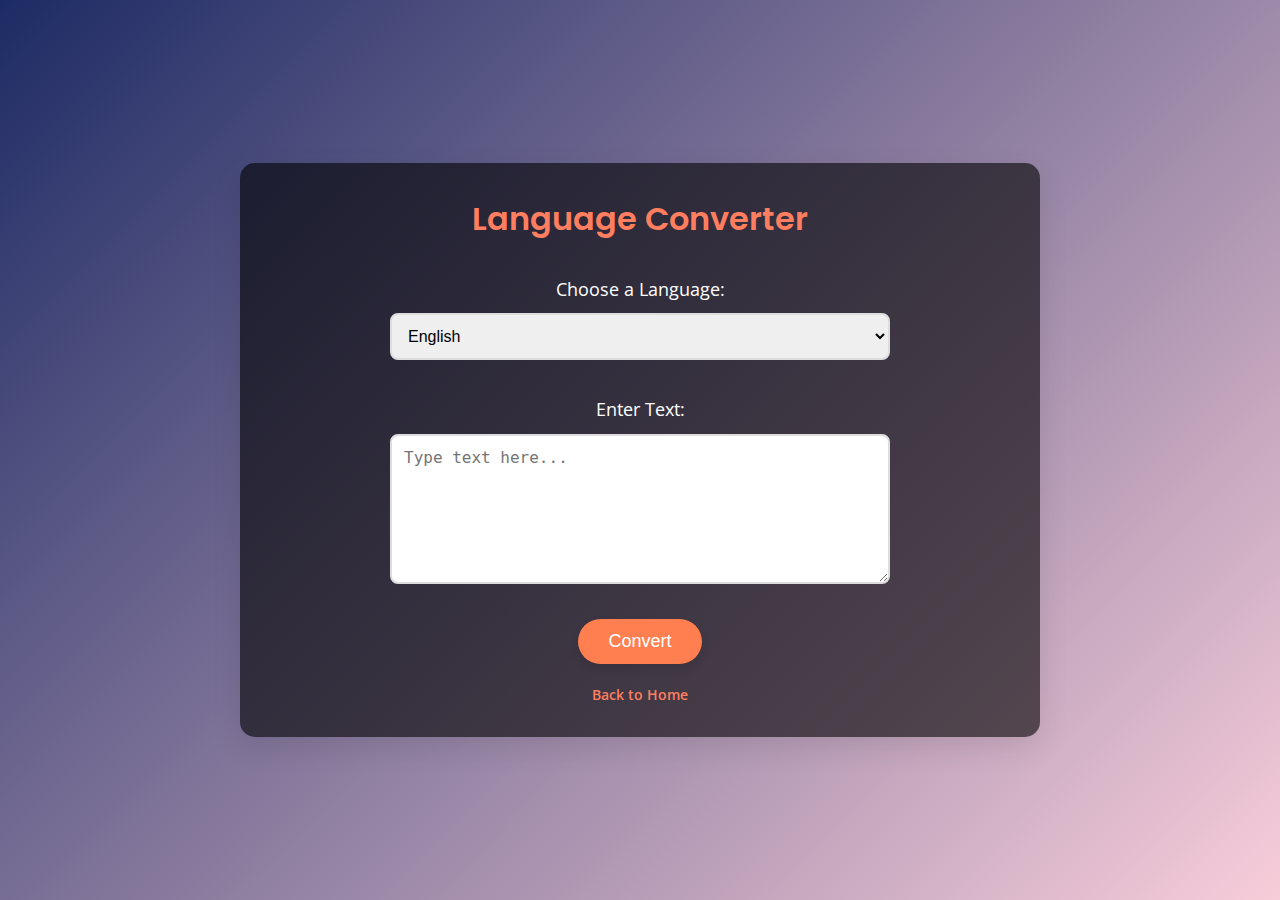
<file: converter.html>
<!DOCTYPE html>
<html lang="en">
<head>
    <meta charset="UTF-8">
    <meta name="viewport" content="width=device-width, initial-scale=1.0">
    <title>Language Converter - Home</title>
    <link href="https://fonts.googleapis.com/css2?family=Open+Sans:wght@400;600&family=Poppins:wght@500&display=swap" rel="stylesheet">
    <style>
        * {
            margin: 0;
            padding: 0;
            box-sizing: border-box;
        }

        body {
            font-family: 'Open Sans', sans-serif;
            background: linear-gradient(135deg, #1d2b64, #f8cdda); /* Gradient background */
            color: #fff; /* White text */
            line-height: 1.6;
            height: 100vh;
            display: flex;
            justify-content: center;
            align-items: center;
            flex-direction: column;
        }

        .container {
            width: 90%;
            max-width: 800px;
            padding: 30px;
            background-color: rgba(0, 0, 0, 0.6); /* Slight transparent background */
            border-radius: 15px;
            box-shadow: 0 10px 30px rgba(0, 0, 0, 0.1);
            text-align: center;
            transition: transform 0.3s ease;
        }
        
  .container a {
    text-decoration: none;
    color: #FF7E5F;
    font-weight: 600;
    font-size: 14px;
    margin-top: 20px;
    display: block;
  }
  .container a:hover {
    color: #FEB47B;
  }
        h2 {
            font-family: 'Poppins', sans-serif;
            font-size: 2rem;
            font-weight: 600;
            margin-bottom: 30px;
            color: #FF7E5F;
        }

        .input-group {
            margin-bottom: 20px;
            display: flex;
            flex-direction: column;
            align-items: center;
        }

        label {
            font-size: 18px;
            margin-bottom: 10px;
        }

        select, textarea {
            padding: 12px;
            font-size: 16px;
            border: 2px solid #ddd;
            border-radius: 8px;
            width: 100%;
            max-width: 500px;
            outline: none;
            margin-bottom: 15px;
            transition: border-color 0.3s ease;
        }

        select:focus, textarea:focus {
            border-color: #FF7F50; /* Coral color on focus */
        }

        textarea {
            resize: vertical;
            height: 150px;
        }

        .btn-container {
            margin-top: 20px;
        }

        button {
            padding: 12px 30px;
            font-size: 18px;
            background-color: #FF7F50; /* Coral background */
            color: white;
            border: none;
            border-radius: 25px;
            cursor: pointer;
            transition: background-color 0.3s ease, transform 0.2s ease;
            box-shadow: 0 4px 8px rgba(0, 0, 0, 0.1);
        }

        button:hover {
            background-color: #FF6347; /* Lighter Coral */
            transform: scale(1.05);
        }

        .result-container {
            margin-top: 30px;
            display: none;
            background-color: #34495e;
            padding: 20px;
            border-radius: 8px;
        }

        .result-container h3 {
            font-size: 24px;
            margin-bottom: 10px;
        }

        .result-container p {
            font-size: 18px;
            color: #FFF;
        }
        /* Responsive */
        @media (max-width: 600px) {
            .container {
                width: 100%;
                padding: 15px;
            }

            select, textarea {
                max-width: 100%;
            }
        }

    </style>
</head>
<body>

<div class="container">
    <h2>Language Converter</h2>

    <div class="input-group">
        <label for="language">Choose a Language:</label>
        <select id="language">
            <option value="en">English</option>
            <option value="es">Spanish</option>
            <option value="fr">French</option>
            <option value="de">German</option>
            <option value="it">Italian</option>
            <option value="hi">Hindi</option>
            <option value="ja">Japanese</option>
        </select>
    </div>

    <div class="input-group">
        <label for="textInput">Enter Text:</label>
        <textarea id="textInput" placeholder="Type text here..."></textarea>
    </div>

    <div class="btn-container">
        <button onclick="convertText()">Convert</button>

    </div>

    <div class="result-container" id="resultContainer">
        <h3>Converted Text:</h3>
        <p id="convertedText"></p>
        
    </div>
    <a href="index.html" class="back-link">Back to Home</a>
</div>

<script>
    function convertText() {
        var language = document.getElementById('language').value;
        var text = document.getElementById('textInput').value;

        if (text.trim() === "") {
            alert("Please enter some text to convert.");
            return;
        }

        var translatedText = "";

        switch (language) {
            case 'en':
                translatedText = text;
                break;
            case 'es':
                translatedText = "Traducido: " + text;  
                break;
            case 'fr':
                translatedText = "Traduit: " + text;  
                break;
            case 'de':
                translatedText = "Übersetzt: " + text; 
                break;
            case 'it':
                translatedText = "Tradotto: " + text; 
                break;
            case 'hi':
                translatedText = "अनुवादित: " + text;  
                break;
            case 'ja':
                translatedText = "翻訳された: " + text;  
                break;
            default:
                translatedText = text;
        }

        document.getElementById('convertedText').innerText = translatedText;
        document.getElementById('resultContainer').style.display = 'block';
    }
</script>

</body>
</html>
</file>
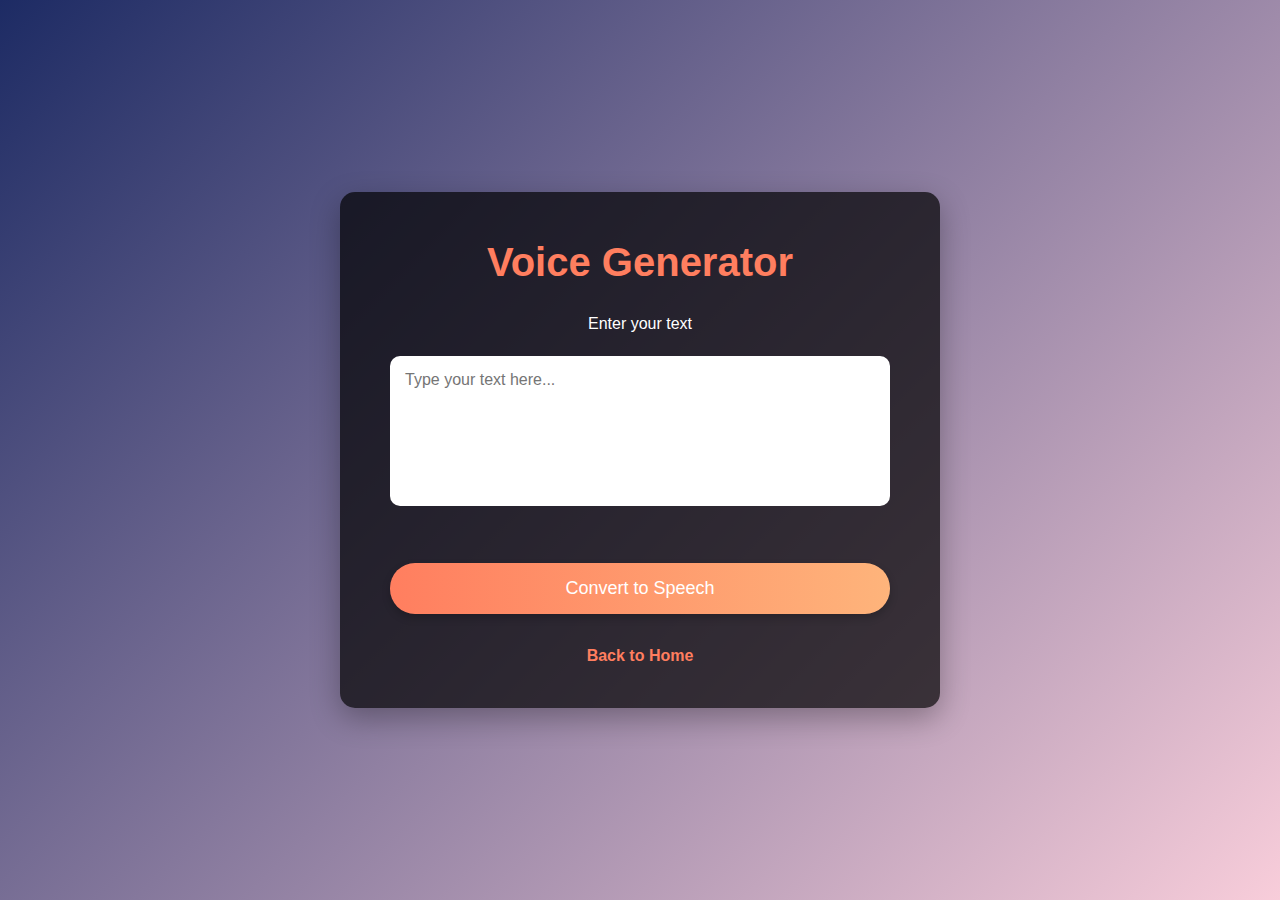
<file: new_index1.html>
<!DOCTYPE html>
<html lang="en">
<head>
    <meta charset="UTF-8">
    <meta name="viewport" content="width=device-width, initial-scale=1.0">
    <title>Text-to-Speech Converter</title>
    <link rel="stylesheet" href="new_style1.css">
</head>
<body>

    <div class="container">
        <h1>Voice Generator</h1>
        <p>Enter your text</p>

        <textarea id="text-input" placeholder="Type your text here..."></textarea>
        
        <button onclick="generateSpeech()">Convert to Speech</button>
        
        <div id="audio-controls" style="display: none;">
            <audio id="audio-player" controls></audio>
            <button id="download-btn">Download</button>
        </div>
        
        <a href="index.html" class="back-link">Back to Home</a>
    </div>

    <script>
        async function generateSpeech() {
            const text = document.getElementById("text-input").value;

            if (text === "") {
                alert("Please enter some text to convert to speech.");
                return;
            }

            try {
                // First, speak the text using SpeechSynthesis API
                const speech = new SpeechSynthesisUtterance(text);
                speech.lang = "en-US"; // Set language
                speech.pitch = 1; // Set pitch
                speech.rate = 1; // Set speed of speech
                speech.volume = 1; // Set volume (0 to 1)

                // Speak the text aloud
                window.speechSynthesis.speak(speech);

                // After speech, generate the audio file using VoiceRSS API
                const response = await fetch('https://api.voicerss.org/', {
                    method: 'POST',
                    headers: { 'Content-Type': 'application/x-www-form-urlencoded' },
                    body: new URLSearchParams({
                        key: 'c22920a7fd514db2bb4c28bc43085d93', // Replace with your VoiceRSS API key
                        src: text,
                        hl: 'en-us',
                        r: '0',
                        c: 'mp3',
                        f: '44khz_16bit_stereo',
                    }),
                });

                if (!response.ok) {
                    throw new Error("Failed to generate speech");
                }

                const audioBlob = await response.blob();
                const audioUrl = URL.createObjectURL(audioBlob);
                const audioPlayer = document.getElementById("audio-player");
                audioPlayer.src = audioUrl;

                const downloadBtn = document.getElementById("download-btn");
                downloadBtn.onclick = () => {
                    const anchor = document.createElement("a");
                    anchor.href = audioUrl;
                    anchor.download = "speech.mp3";
                    anchor.click();
                };

                document.getElementById("audio-controls").style.display = "block";
            } catch (error) {
                alert("Error: " + error.message);
            }
        }
    </script>

</body>
</html>
</file>
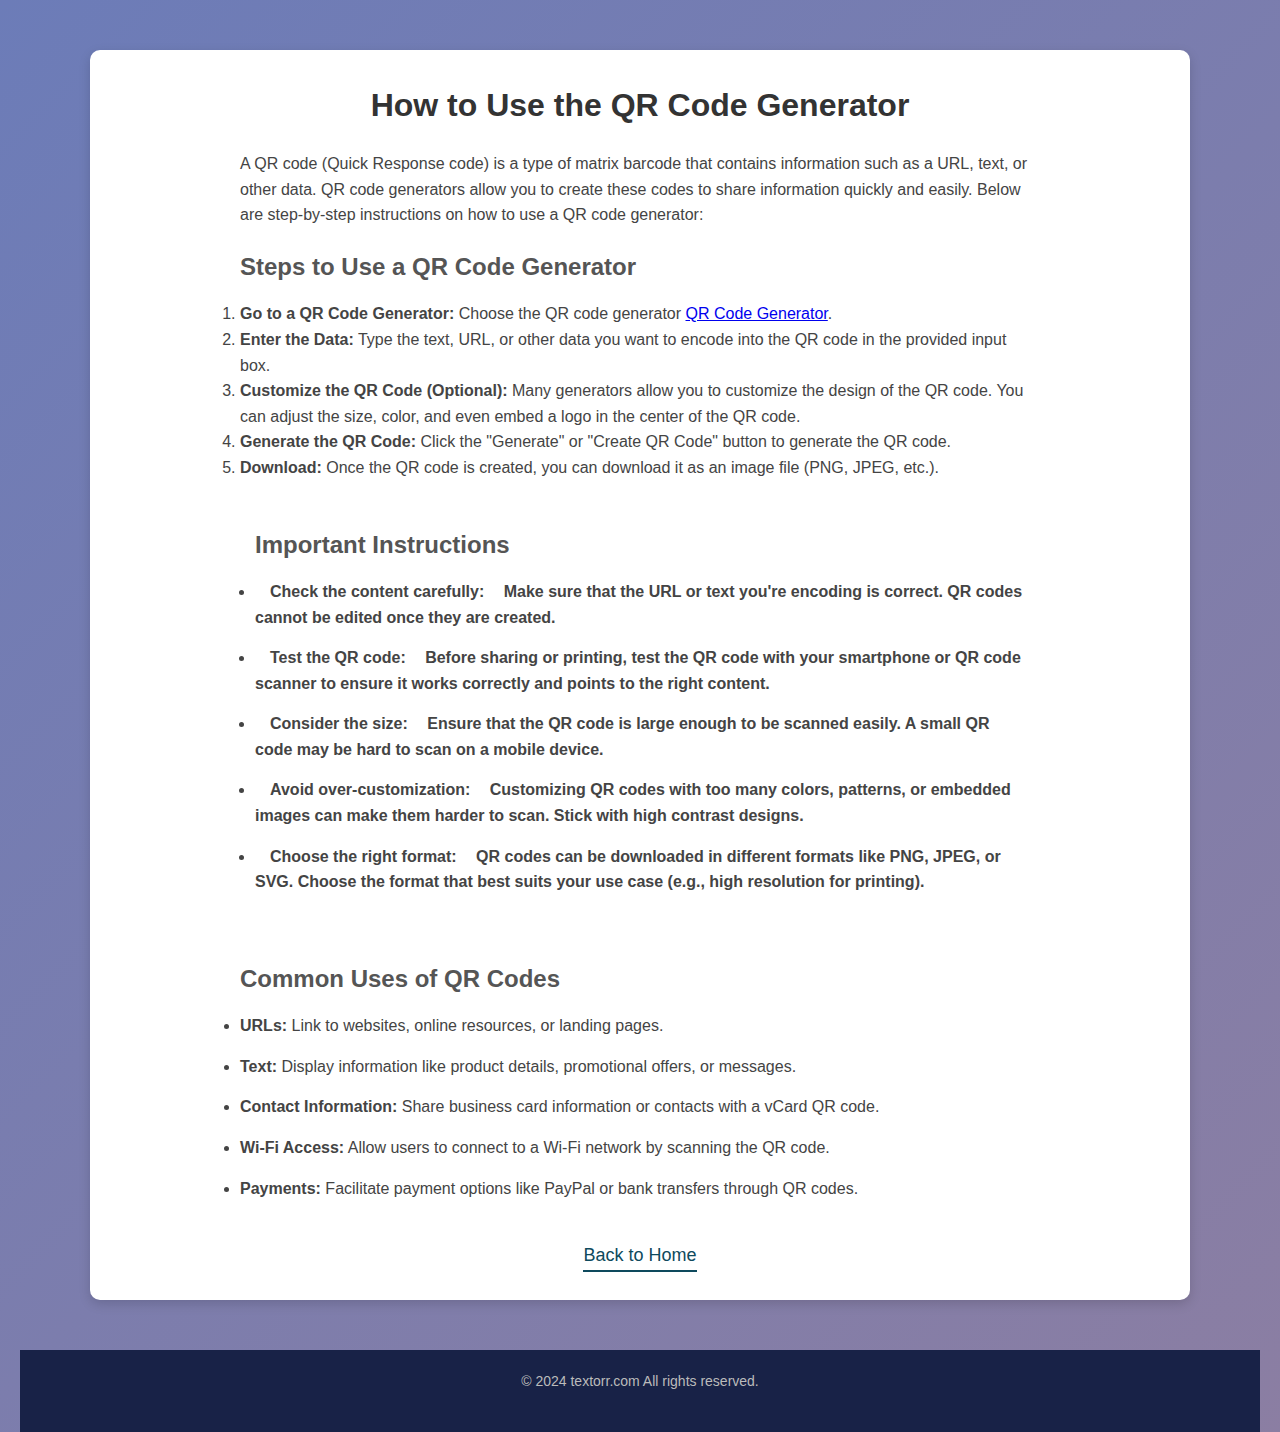
<file: qr.html>
<!DOCTYPE html>
<html lang="en">
<head>
    <meta charset="UTF-8">
    <meta name="viewport" content="width=device-width, initial-scale=1.0">
    <title>How to Use QR Code Generator</title>
    <style>
        * {
            margin: 0;
            padding: 0;
            box-sizing: border-box;
        }

        body {
            font-family: 'Poppins', sans-serif;
            background: linear-gradient(135deg, #6c7cb8, #aa808d, #FFD1DC);
            background-size: 400% 400%;
            animation: gradientBackground 15s ease infinite;
            color: #444;
            line-height: 1.6;
            padding: 0 20px;
        }

        @keyframes gradientBackground {
            0% { background-position: 0% 50%; }
            50% { background-position: 100% 50%; }
            100% { background-position: 0% 50%; }
        }

        .container {
            max-width: 1100px;
            margin: 50px auto;
            padding: 30px;
            background-color: #fff;
            border-radius: 10px;
            box-shadow: 0 4px 12px rgba(0, 0, 0, 0.15);
        }

        h1 {
            color: #333;
            font-size: 32px;
            margin-bottom: 20px;
            text-align: center;
        }

        h2 {
            color: #555;
            font-size: 24px;
            margin-bottom: 15px;
        }

        p, ul {
            font-size: 16px;
            margin-bottom: 20px;
        }

        ul li {
            margin-bottom: 15px;
        }

        .important {
            padding: 15px;
            border-radius: 5px;
            font-weight: bold;
            margin-bottom: 15px;
        }

        .instructions {
            margin-bottom: 30px;
        }

        .back {
            text-align: center;
            margin-top: 40px;
        }

        .back a {
            font-size: 18px;
            color: #0e4a5d;
            text-decoration: none;
            border-bottom: 2px solid #0e4a5d;
            padding-bottom: 5px;
            transition: color 0.3s ease;
        }

        .back a:hover {
            color: #2e8bc0;
            border-color: #2e8bc0;
        }

        footer {
            background-color: #182247;
            color: #f5f5f5;
            padding: 20px;
            text-align: center;
            margin-top: 40px;
        }

        footer p {
            font-size: 14px;
            color: #bbb;
        }

        .content-wrapper {
            max-width: 800px;
            margin: 0 auto;
        }

    </style>
</head>
<body>

    <div class="container">
        <div class="content-wrapper">
        <h1>How to Use the QR Code Generator</h1>

        <p>A QR code (Quick Response code) is a type of matrix barcode that contains information such as a URL, text, or other data. QR code generators allow you to create these codes to share information quickly and easily. Below are step-by-step instructions on how to use a QR code generator:</p>

        <div class="instructions steps">
            <h2>Steps to Use a QR Code Generator</h2>
            <ol>
                <li><strong>Go to a QR Code Generator:</strong> Choose the QR code generator  <a href="new_index.html" target="_blank">QR Code Generator</a>.</li>
                <li><strong>Enter the Data:</strong> Type the text, URL, or other data you want to encode into the QR code in the provided input box.</li>
                <li><strong>Customize the QR Code (Optional):</strong> Many generators allow you to customize the design of the QR code. You can adjust the size, color, and even embed a logo in the center of the QR code.</li>
                <li><strong>Generate the QR Code:</strong> Click the "Generate" or "Create QR Code" button to generate the QR code.</li>
                <li><strong>Download:</strong> Once the QR code is created, you can download it as an image file (PNG, JPEG, etc.).</li>
            </ol>
        </div>

        <div class="instructions important">
            <h2>Important Instructions</h2>
            <ul>
                <li><span class="important">Check the content carefully:</span> Make sure that the URL or text you're encoding is correct. QR codes cannot be edited once they are created.</li>
                <li><span class="important">Test the QR code:</span> Before sharing or printing, test the QR code with your smartphone or QR code scanner to ensure it works correctly and points to the right content.</li>
                <li><span class="important">Consider the size:</span> Ensure that the QR code is large enough to be scanned easily. A small QR code may be hard to scan on a mobile device.</li>
                <li><span class="important">Avoid over-customization:</span> Customizing QR codes with too many colors, patterns, or embedded images can make them harder to scan. Stick with high contrast designs.</li>
                <li><span class="important">Choose the right format:</span> QR codes can be downloaded in different formats like PNG, JPEG, or SVG. Choose the format that best suits your use case (e.g., high resolution for printing).</li>
            </ul>
        </div>

        <div class="common-uses instructions">
            <h2>Common Uses of QR Codes</h2>
            <ul>
                <li><strong>URLs:</strong> Link to websites, online resources, or landing pages.</li>
                <li><strong>Text:</strong> Display information like product details, promotional offers, or messages.</li>
                <li><strong>Contact Information:</strong> Share business card information or contacts with a vCard QR code.</li>
                <li><strong>Wi-Fi Access:</strong> Allow users to connect to a Wi-Fi network by scanning the QR code.</li>
                <li><strong>Payments:</strong> Facilitate payment options like PayPal or bank transfers through QR codes.</li>
            </ul>
        </div>
        <div class="back">
            <a href="index.html">Back to Home</a>
        </div>
    </div>
    </div>
   
    <footer>
        <p>&copy; 2024 textorr.com All rights reserved.</p>
    </footer>

</body>
</html>
</file>
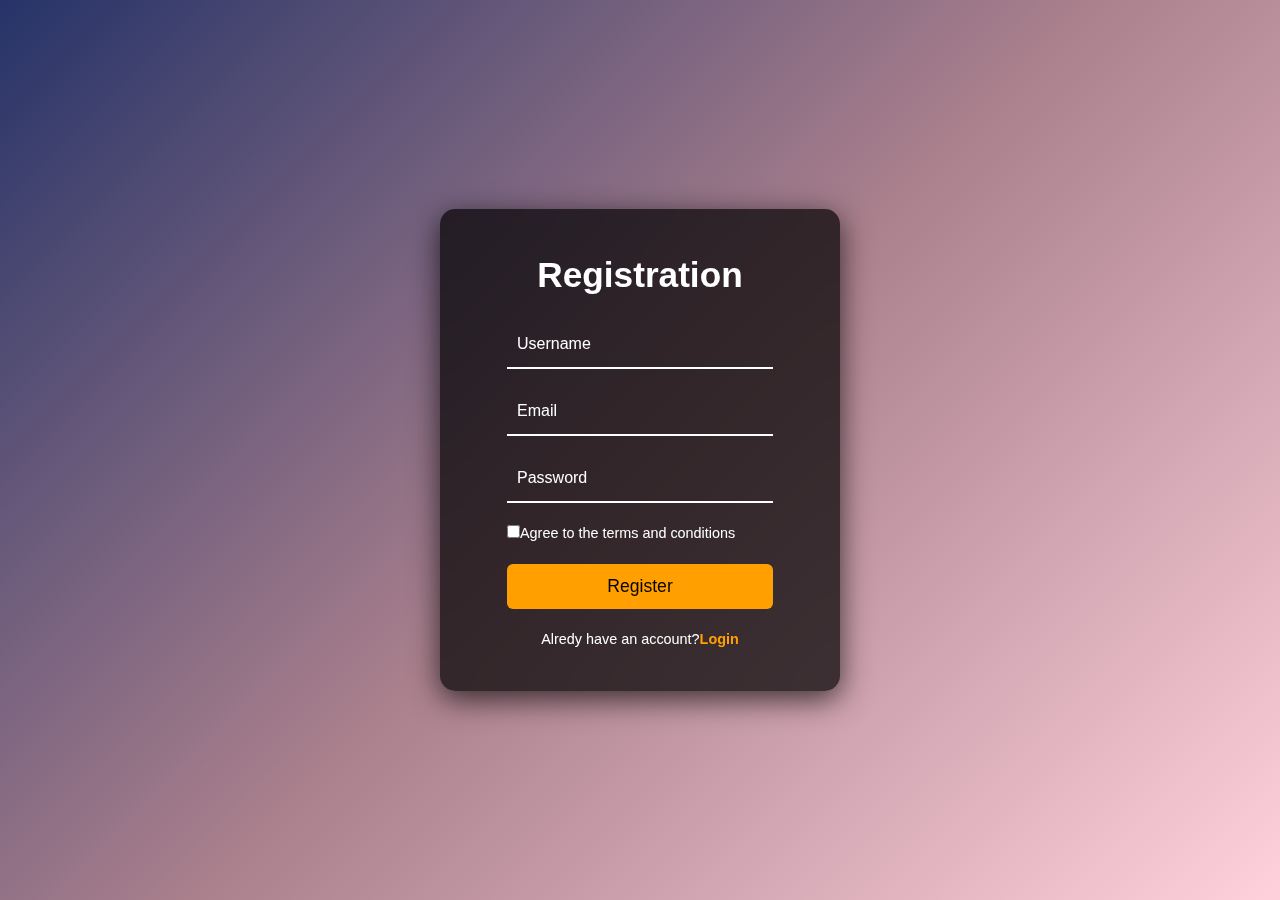
<file: register.html>
<!DOCTYPE html>
<html lang="en">
<head>
    <meta charset="UTF-8">
    <meta name="viewport" content="width=device-width, initial-scale=1.0">
    <title>Document</title>
    <link rel="stylesheet" href="style1.css">
</head>
<body>
    <!-- <header>
       <p></p>
        <nav class="navigation">
          <a href="index.html">Home</a>
          <a href="index.html">About</a>
          <a href="services.html">Services</a>
          <a href="index.html">Contact</a> 
        </nav>
      </header> -->
      <div class="wrapper">
    
    <div class="form-box register">
        <h2>Registration</h2>
        <form action="#">
          <div class="input-box">
            <span class="icon"><ion-icon name="person"></ion-icon></span>
            <input type="text" required>
            <label>Username</label>
          </div>
          <div class="input-box">
            <span class="icon"><ion-icon name="mail"></ion-icon></span>
            <input type="email" required>
            <label>Email</label>
          </div>
          <div class="input-box">
            <span class="icon"><ion-icon name="lock-closed"></ion-icon></span>
            <input type="password" required>
            <label>Password</label>
          </div>
          <div class="remember-forgot">
            <label><input type="checkbox">Agree to the terms and conditions</label>
            
          </div>
          <button type="submit" class="btn"><a href="services.html">Register</a></button>
          <div class="login-register">
            <p>Alredy have an account?<a href="index1.html" class="login-link">Login</a></p>
          </div>
        </form>
      </div>
  
</body>
</html>
</file>
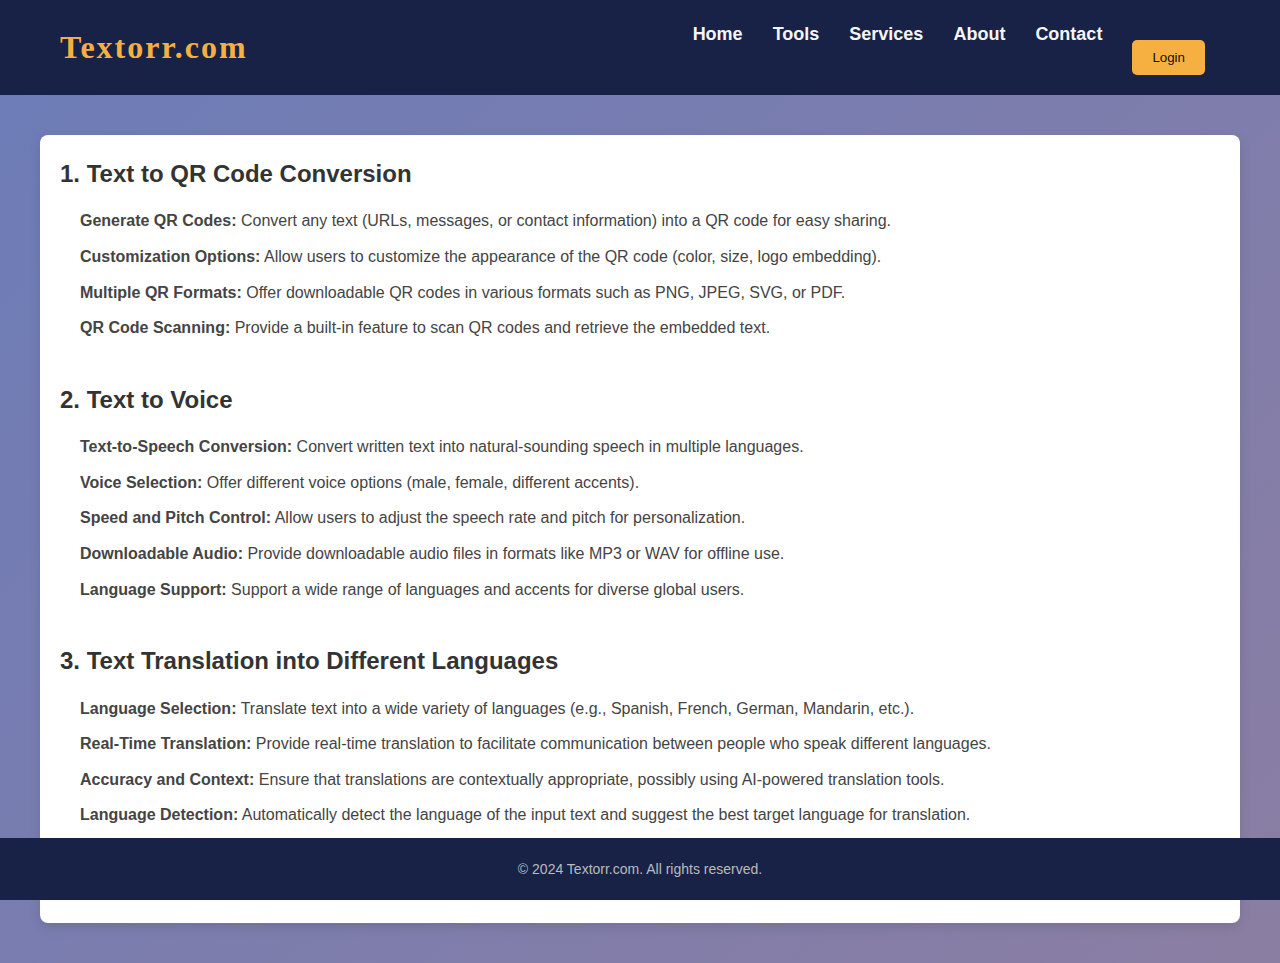
<file: services1.html>
<!DOCTYPE html>
<html lang="en">
<head>
    <meta charset="UTF-8">
    <meta name="viewport" content="width=device-width, initial-scale=1.0">
    <title>Textorr - Tools and Services</title>
    <style>
        * {
            margin: 0;
            padding: 0;
            box-sizing: border-box;
        }  

        body {
            font-family: 'Poppins', sans-serif;
            background: linear-gradient(135deg, #6c7cb8, #aa808d, #FFD1DC);
            background-size: 400% 400%;
            animation: gradientBackground 15s ease infinite;
            color: #444;
            line-height: 1.6;
            overflow-x: hidden;
        }

        @keyframes gradientBackground {
            0% {
                background-position: 0% 50%;
            }

            50% {
                background-position: 100% 50%;
            }

            100% {
                background-position: 0% 50%;
            }
        }

        header {
            background-color: #182247;
            padding: 20px 0;
            width: 100%;
        }
        
        header nav {
            max-width: 1200px;
            margin: 0 auto;
            display: flex;
            justify-content: space-between;
            align-items: center;
            padding: 0 20px;
        }
        
        header .logo h1 {
            font-family: 'Playfair Display', serif;
            color: #f5b041;
            font-size: 32px;
            letter-spacing: 2px;
        }
        
        header .nav-links {
            list-style: none;
            display: flex;
        }
        
        header .nav-links li {
            margin: 0 15px;
        }
        
        header .nav-links a {
            color: #f5f5f5;
            text-decoration: none;
            font-weight: 600;
            font-size: 18px;
            transition: color 0.3s ease;
        }
        
        header .nav-links a:hover {
            color: #f5b041;
        }
        
        header .btnlogin-popup {
            padding: 10px 20px;
            background-color: #f5b041;
            color: #111;
            border: none;
            border-radius: 5px;
            cursor: pointer;
            transition: background-color 0.3s ease;
        }
        
        header .btnlogin-popup:hover {
            background-color: #e67e22;
        }

        main {
            max-width: 1200px;
            margin: 40px auto;
            padding: 20px;
            background-color: #fff;
            border-radius: 8px;
            box-shadow: 0 4px 12px rgba(0, 0, 0, 0.1);
        }

        .tool-card {
            margin-bottom: 40px;
        }

        .tool-card h2 {
            font-size: 24px;
            color: #333;
            margin-bottom: 15px;
        }

        .tool-card ul {
            list-style-type: none;
            padding-left: 20px;
        }

        .tool-card ul li {
            margin-bottom: 10px;
        }

        .tool-card a {
            font-size: 18px;
            font-weight: 600;
            color: #182247;
            text-decoration: none;
            transition: color 0.3s ease;
        }

        .tool-card a:hover {
            color: #f5b041;
        }

        a:hover{
            color:#aa808d ;
        }

        footer {
            background-color: #182247;
            color: #f5f5f5;
            padding: 20px;
            text-align: center;
            width: 100%;
            position: fixed;
            bottom: 0;
        }

        footer p {
            font-size: 14px;
            color: #bbb;
        }

        .btnlogin-popup {
            text-align: center;
            display: block;
            margin-top: 20px;
        }
    </style>
</head>
<body>
    <header>
        <nav>
            <div class="logo">
                <h1>Textorr.com</h1>
            </div>
            <ul class="nav-links">
                <li><a href="index.html">Home</a></li>
                <li><a href="services.html">Tools</a></li>
                <li><a href="services1.html">Services</a></li>
                <li><a href="index.html">About</a></li>
                <li><a href="index.html">Contact</a></li>
                <li><a href="index1.html"><button class="btnlogin-popup">Login</button></a></li>
            </ul>
        </nav>
    </header>

    <main>
        <div class="tool-card">
            <a href="new_index.html">
                <h2>1. Text to QR Code Conversion</h2>
            </a>
            <ul>
                <li><b>Generate QR Codes:</b> Convert any text (URLs, messages, or contact information) into a QR code for easy sharing.</li>
                <li><b>Customization Options:</b> Allow users to customize the appearance of the QR code (color, size, logo embedding).</li>
                <li><b>Multiple QR Formats:</b> Offer downloadable QR codes in various formats such as PNG, JPEG, SVG, or PDF.</li>
                <li><b>QR Code Scanning:</b> Provide a built-in feature to scan QR codes and retrieve the embedded text.</li>
            </ul>
        </div>

        <div class="tool-card">
            <a href="new_index1.html">
                <h2>2. Text to Voice</h2>
            </a>
            <ul>
                <li><b>Text-to-Speech Conversion:</b> Convert written text into natural-sounding speech in multiple languages.</li>
                <li><b>Voice Selection:</b> Offer different voice options (male, female, different accents).</li>
                <li><b>Speed and Pitch Control:</b> Allow users to adjust the speech rate and pitch for personalization.</li>
                <li><b>Downloadable Audio:</b> Provide downloadable audio files in formats like MP3 or WAV for offline use.</li>
                <li><b>Language Support:</b> Support a wide range of languages and accents for diverse global users.</li>
            </ul>
        </div>

        <div class="tool-card">
            <a href="converter.html">
                <h2>3. Text Translation into Different Languages</h2>
            </a>
            <ul>
                <li><b>Language Selection:</b> Translate text into a wide variety of languages (e.g., Spanish, French, German, Mandarin, etc.).</li>
                <li><b>Real-Time Translation:</b> Provide real-time translation to facilitate communication between people who speak different languages.</li>
                <li><b>Accuracy and Context:</b> Ensure that translations are contextually appropriate, possibly using AI-powered translation tools.</li>
                <li><b>Language Detection:</b> Automatically detect the language of the input text and suggest the best target language for translation.</li>
                <li><b>Downloadable Translations:</b> Offer users the ability to download translations as documents (PDF, DOCX, etc.).</li>
            </ul>
        </div>

    </main>

    <footer>
        <p>&copy; 2024 Textorr.com. All rights reserved.</p>
    </footer>

</body>
</html>
</file>
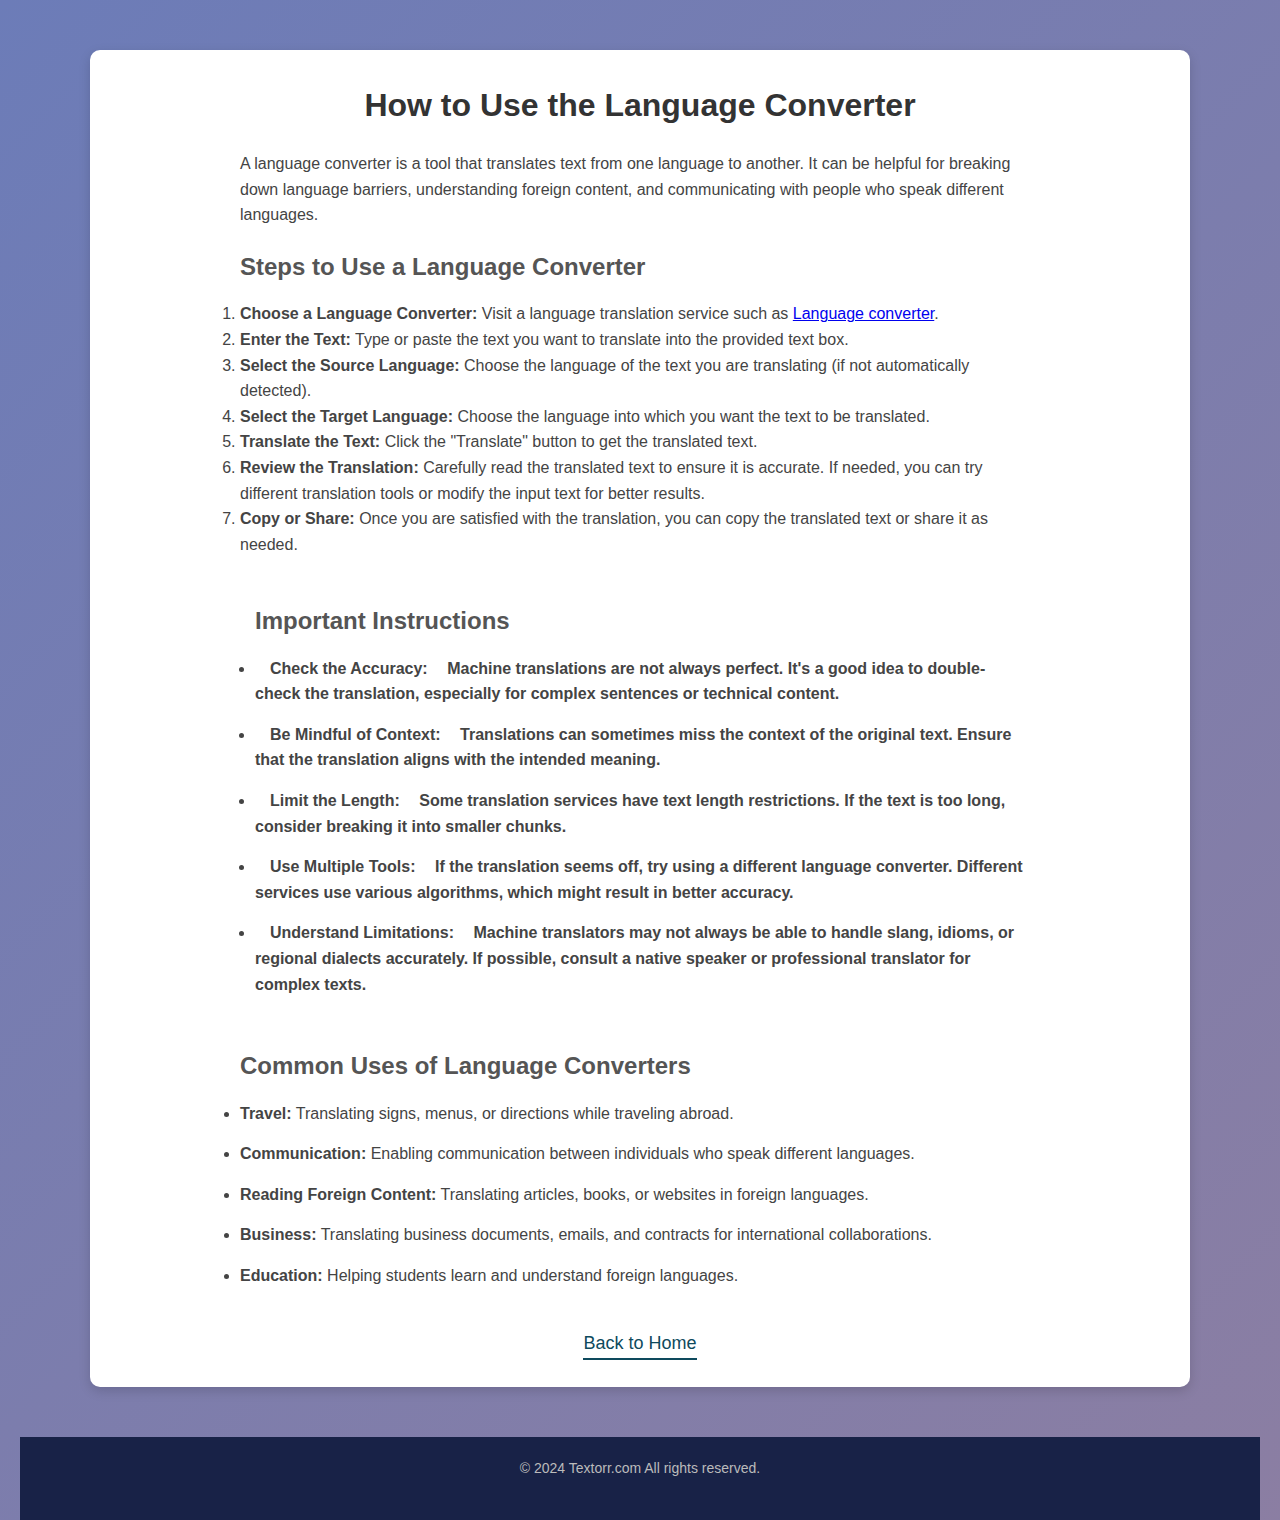
<file: translate.html>
<!DOCTYPE html>
<html lang="en">
<head>
    <meta charset="UTF-8">
    <meta name="viewport" content="width=device-width, initial-scale=1.0">
    <title>How to Use a Language Converter</title>
    <style>
        * {
            margin: 0;
            padding: 0;
            box-sizing: border-box;
        }

        body {
            font-family: 'Poppins', sans-serif;
            background: linear-gradient(135deg, #6c7cb8, #aa808d, #FFD1DC);
            background-size: 400% 400%;
            animation: gradientBackground 15s ease infinite;
            color: #444;
            line-height: 1.6;
            padding: 0 20px;
        }

        @keyframes gradientBackground {
            0% { background-position: 0% 50%; }
            50% { background-position: 100% 50%; }
            100% { background-position: 0% 50%; }
        }

        .container {
            max-width: 1100px;
            margin: 50px auto;
            padding: 30px;
            background-color: #fff;
            border-radius: 10px;
            box-shadow: 0 4px 12px rgba(0, 0, 0, 0.15);
        }

        h1 {
            color: #333;
            font-size: 32px;
            margin-bottom: 20px;
            text-align: center;
        }

        h2 {
            color: #555;
            font-size: 24px;
            margin-bottom: 15px;
        }

        p, ul {
            font-size: 16px;
            margin-bottom: 20px;
        }

        ul li {
            margin-bottom: 15px;
        }

        .important {
            padding: 15px;
            border-radius: 5px;
            font-weight: bold;
            margin-bottom: 15px;
        }

        .instructions {
            margin-bottom: 30px;
        }

        .back {
            text-align: center;
            margin-top: 40px;
        }

        .back a {
            font-size: 18px;
            color: #0e4a5d;
            text-decoration: none;
            border-bottom: 2px solid #0e4a5d;
            padding-bottom: 5px;
            transition: color 0.3s ease;
        }

        .back a:hover {
            color: #2e8bc0;
            border-color: #2e8bc0;
        }

        footer {
            background-color: #182247;
            color: #f5f5f5;
            padding: 20px;
            text-align: center;
            margin-top: 40px;
        }

        footer p {
            font-size: 14px;
            color: #bbb;
        }

        .content-wrapper {
            max-width: 800px;
            margin: 0 auto;
        }
    </style>
</head>
<body>
    <div class="container">
        <div class="content-wrapper">
            <h1>How to Use the Language Converter</h1>
            <p>A language converter is a tool that translates text from one language to another. It can be helpful for breaking down language barriers, understanding foreign content, and communicating with people who speak different languages.</p>

            <div class="instructions">
                <h2>Steps to Use a Language Converter</h2>
                <ol>
                    <li><strong>Choose a Language Converter:</strong> Visit a language translation service such as <a href="converter.html" target="_blank">Language converter</a>.</li>
                    <li><strong>Enter the Text:</strong> Type or paste the text you want to translate into the provided text box.</li>
                    <li><strong>Select the Source Language:</strong> Choose the language of the text you are translating (if not automatically detected).</li>
                    <li><strong>Select the Target Language:</strong> Choose the language into which you want the text to be translated.</li>
                    <li><strong>Translate the Text:</strong> Click the "Translate" button to get the translated text.</li>
                    <li><strong>Review the Translation:</strong> Carefully read the translated text to ensure it is accurate. If needed, you can try different translation tools or modify the input text for better results.</li>
                    <li><strong>Copy or Share:</strong> Once you are satisfied with the translation, you can copy the translated text or share it as needed.</li>
                </ol>
            </div>

            <div class="important">
                <h2>Important Instructions</h2>
                <ul>
                    <li><span class="important">Check the Accuracy:</span> Machine translations are not always perfect. It's a good idea to double-check the translation, especially for complex sentences or technical content.</li>
                    <li><span class="important">Be Mindful of Context:</span> Translations can sometimes miss the context of the original text. Ensure that the translation aligns with the intended meaning.</li>
                    <li><span class="important">Limit the Length:</span> Some translation services have text length restrictions. If the text is too long, consider breaking it into smaller chunks.</li>
                    <li><span class="important">Use Multiple Tools:</span> If the translation seems off, try using a different language converter. Different services use various algorithms, which might result in better accuracy.</li>
                    <li><span class="important">Understand Limitations:</span> Machine translators may not always be able to handle slang, idioms, or regional dialects accurately. If possible, consult a native speaker or professional translator for complex texts.</li>
                </ul>
            </div>

            <div class="instructions">
                <h2>Common Uses of Language Converters</h2>
                <ul>
                    <li><strong>Travel:</strong> Translating signs, menus, or directions while traveling abroad.</li>
                    <li><strong>Communication:</strong> Enabling communication between individuals who speak different languages.</li>
                    <li><strong>Reading Foreign Content:</strong> Translating articles, books, or websites in foreign languages.</li>
                    <li><strong>Business:</strong> Translating business documents, emails, and contracts for international collaborations.</li>
                    <li><strong>Education:</strong> Helping students learn and understand foreign languages.</li>
                </ul>
            </div>

            <div class="back">
                <a href="index.html">Back to Home</a>
            </div>
        </div>
    </div>

    <footer>
        <p>&copy; 2024 Textorr.com All rights reserved.</p>
    </footer>
</body>
</html>
</file>
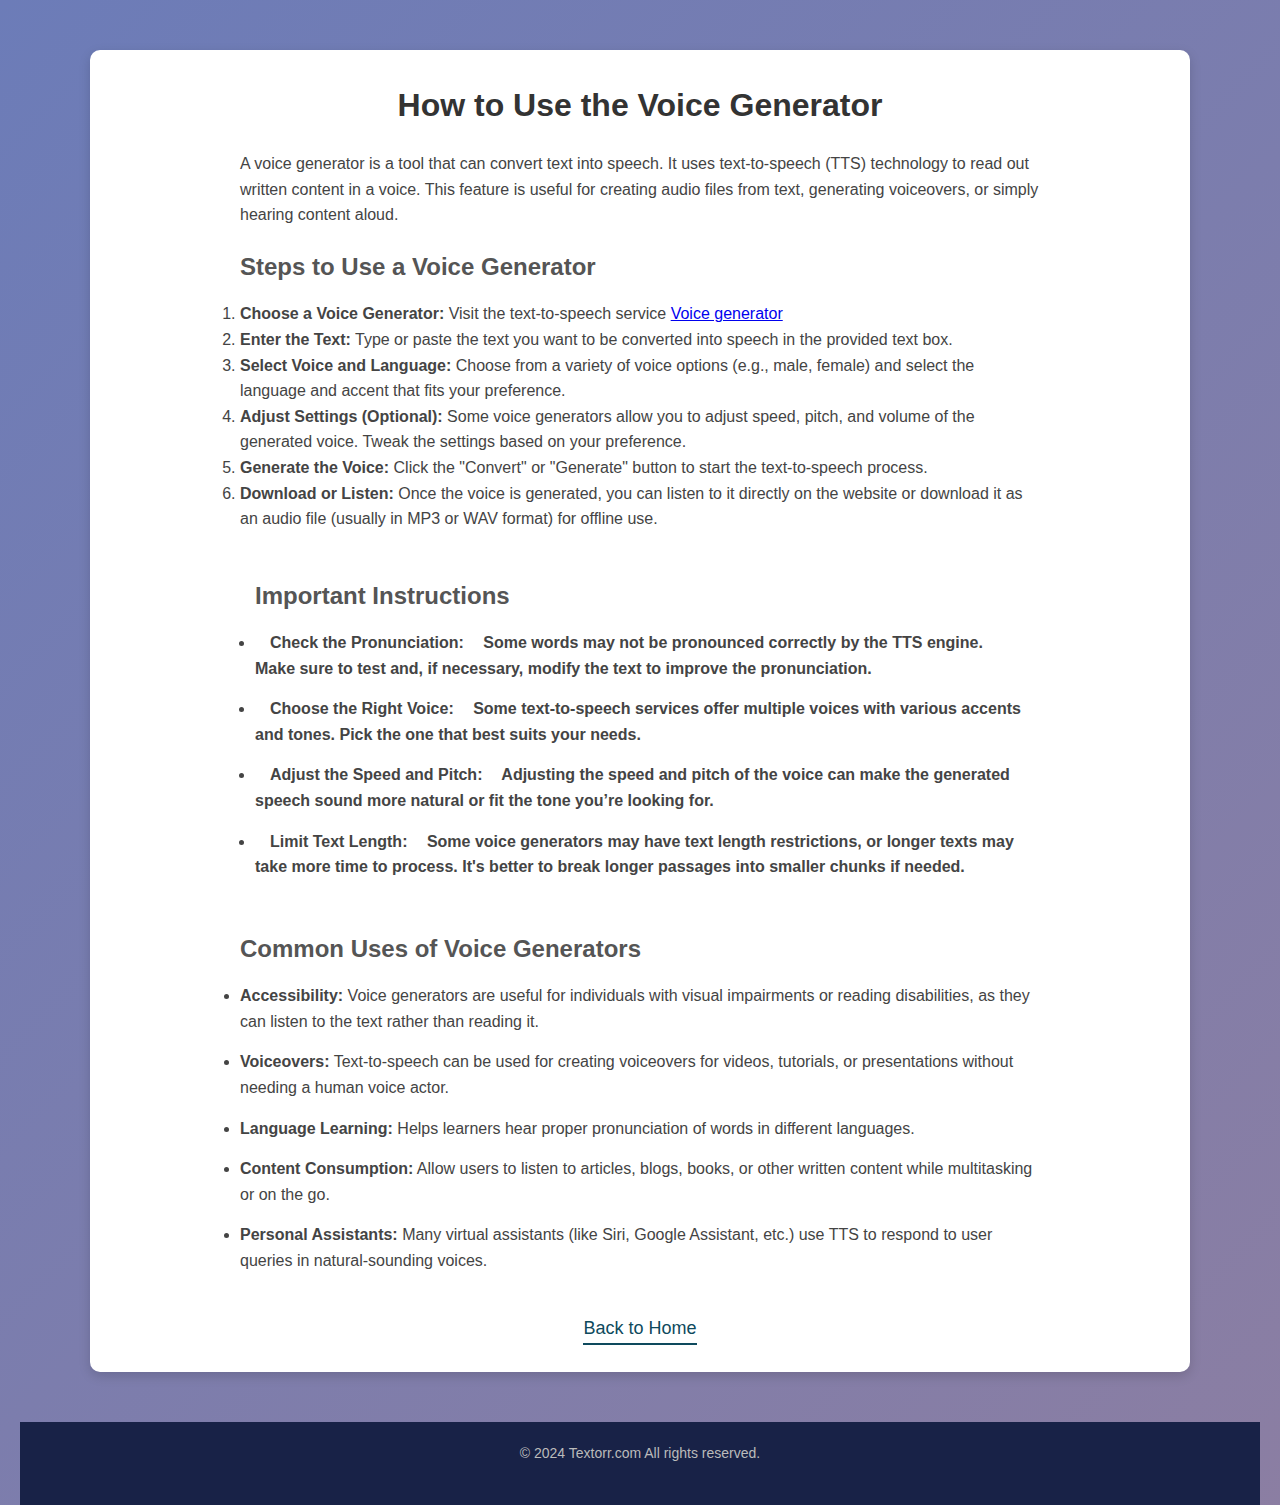
<file: voice.html>
<!DOCTYPE html>
<html lang="en">
<head>
    <meta charset="UTF-8">
    <meta name="viewport" content="width=device-width, initial-scale=1.0">
    <title>How to Use a Voice Generator</title>
    <style>
        * {
            margin: 0;
            padding: 0;
            box-sizing: border-box;
        }

        body {
            font-family: 'Poppins', sans-serif;
            background: linear-gradient(135deg, #6c7cb8, #aa808d, #FFD1DC);
            background-size: 400% 400%;
            animation: gradientBackground 15s ease infinite;
            color: #444;
            line-height: 1.6;
            padding: 0 20px;
        }

        @keyframes gradientBackground {
            0% { background-position: 0% 50%; }
            50% { background-position: 100% 50%; }
            100% { background-position: 0% 50%; }
        }

        .container {
            max-width: 1100px;
            margin: 50px auto;
            padding: 30px;
            background-color: #fff;
            border-radius: 10px;
            box-shadow: 0 4px 12px rgba(0, 0, 0, 0.15);
        }

        h1 {
            color: #333;
            font-size: 32px;
            margin-bottom: 20px;
            text-align: center;
        }

        h2 {
            color: #555;
            font-size: 24px;
            margin-bottom: 15px;
        }

        p, ul {
            font-size: 16px;
            margin-bottom: 20px;
        }

        ul li {
            margin-bottom: 15px;
        }

        .important {
            padding: 15px;
            border-radius: 5px;
            font-weight: bold;
            margin-bottom: 15px;
        }

        .instructions {
            margin-bottom: 30px;
        }

        .back {
            text-align: center;
            margin-top: 40px;
        }

        .back a {
            font-size: 18px;
            color: #0e4a5d;
            text-decoration: none;
            border-bottom: 2px solid #0e4a5d;
            padding-bottom: 5px;
            transition: color 0.3s ease;
        }

        .back a:hover {
            color: #2e8bc0;
            border-color: #2e8bc0;
        }

        footer {
            background-color: #182247;
            color: #f5f5f5;
            padding: 20px;
            text-align: center;
            margin-top: 40px;
        }

        footer p {
            font-size: 14px;
            color: #bbb;
        }

        .content-wrapper {
            max-width: 800px;
            margin: 0 auto;
        }
    </style>
</head>
<body>
    <div class="container">
        <div class="content-wrapper">
            <h1>How to Use the Voice Generator</h1>
            <p>A voice generator is a tool that can convert text into speech. It uses text-to-speech (TTS) technology to read out written content in a voice. This feature is useful for creating audio files from text, generating voiceovers, or simply hearing content aloud.</p>

            <div class="instructions">
                <h2>Steps to Use a Voice Generator</h2>
                <ol>
                    <li><strong>Choose a Voice Generator:</strong> Visit the text-to-speech service  <a href="new_index1.html" target="_blank">Voice generator</a> 
                    <li><strong>Enter the Text:</strong> Type or paste the text you want to be converted into speech in the provided text box.</li>
                    <li><strong>Select Voice and Language:</strong> Choose from a variety of voice options (e.g., male, female) and select the language and accent that fits your preference.</li>
                    <li><strong>Adjust Settings (Optional):</strong> Some voice generators allow you to adjust speed, pitch, and volume of the generated voice. Tweak the settings based on your preference.</li>
                    <li><strong>Generate the Voice:</strong> Click the "Convert" or "Generate" button to start the text-to-speech process.</li>
                    <li><strong>Download or Listen:</strong> Once the voice is generated, you can listen to it directly on the website or download it as an audio file (usually in MP3 or WAV format) for offline use.</li>
                </ol>
            </div>

            <div class="important">
                <h2>Important Instructions</h2>
                <ul>
                    <li><span class="important">Check the Pronunciation:</span> Some words may not be pronounced correctly by the TTS engine. Make sure to test and, if necessary, modify the text to improve the pronunciation.</li>
                    <li><span class="important">Choose the Right Voice:</span> Some text-to-speech services offer multiple voices with various accents and tones. Pick the one that best suits your needs.</li>
                    <li><span class="important">Adjust the Speed and Pitch:</span> Adjusting the speed and pitch of the voice can make the generated speech sound more natural or fit the tone you’re looking for.</li>
                    <li><span class="important">Limit Text Length:</span> Some voice generators may have text length restrictions, or longer texts may take more time to process. It's better to break longer passages into smaller chunks if needed.</li>
                </ul>
            </div>

            <div class="instructions">
                <h2>Common Uses of Voice Generators</h2>
                <ul>
                    <li><strong>Accessibility:</strong> Voice generators are useful for individuals with visual impairments or reading disabilities, as they can listen to the text rather than reading it.</li>
                    <li><strong>Voiceovers:</strong> Text-to-speech can be used for creating voiceovers for videos, tutorials, or presentations without needing a human voice actor.</li>
                    <li><strong>Language Learning:</strong> Helps learners hear proper pronunciation of words in different languages.</li>
                    <li><strong>Content Consumption:</strong> Allow users to listen to articles, blogs, books, or other written content while multitasking or on the go.</li>
                    <li><strong>Personal Assistants:</strong> Many virtual assistants (like Siri, Google Assistant, etc.) use TTS to respond to user queries in natural-sounding voices.</li>
                </ul>
            </div>

            <div class="back">
                <a href="index.html">Back to Home</a>
            </div>
        </div>
    </div>

    <footer>
        <p>&copy; 2024 Textorr.com All rights reserved.</p>
    </footer>
</body>
</html>
</file>
<file: new_style1.css>
* {
  margin: 0;
  padding: 0;
  box-sizing: border-box;
  font-family: 'Poppins', sans-serif;
}

body {
  display: flex;
  justify-content: center;
  align-items: center;
  min-height: 100vh;
  background: linear-gradient(135deg, #1d2b64, #f8cdda);
  background-repeat: no-repeat;
  background-size: cover;
  background-position: center;
  color: white;
  font-size: 16px;
  line-height: 1.5;
}

.container {
  background: rgba(0, 0, 0, 0.7); 
  padding: 40px 50px;
  border-radius: 15px;
  box-shadow: 0 10px 30px rgba(0, 0, 0, 0.3);
  text-align: center;
  width: 100%;
  max-width: 600px;
}
.container p {
  font-weight: 500;
  font-size: 16px;
  margin-bottom: 20px;
}

h1 {
  font-size: 2.5em;
  margin-bottom: 20px;
  color: #FF7E5F; 
}

textarea {
  width: 100%;
  height: 150px;
  padding: 15px;
  font-size: 16px;
  color: #333;
  border: none;
  border-radius: 10px;
  margin-bottom: 30px;
  resize: none;
  transition: 0.3s ease-in-out;
}

textarea:focus {
  border: 2px solid #FF7E5F;
  box-shadow: 0 0 10px rgba(255, 126, 95, 0.7);
}

button {
  width: 100%;
  padding: 15px 30px;
  font-size: 18px;
  background: linear-gradient(to right, #FF7E5F, #FEB47B); 
  color: white;
  border: none;
  border-radius: 25px;
  box-shadow: 0 4px 8px rgba(0, 0, 0, 0.2);
  cursor: pointer;
  transition: transform 0.3s, box-shadow 0.3s;
  margin-top: 20px;
}

button:hover {
  box-shadow: 0 8px 16px rgba(0, 0, 0, 0.3);
  transform: scale(1.05);
}

a.back-link {
  text-decoration: none;
  color: #FF7E5F;
  font-weight: 600;
  font-size: 16px;
  margin-top: 30px;
  display: inline-block;
}

a.back-link:hover {
  color: #FEB47B;
}

p {
  font-size: 18px;
  margin-top: 10px;
}

textarea, button {
  transition: all 0.3s ease;
}

button:active {
  transform: scale(0.98);
}
/* Audio Player Bar Styling */
#audio-player {
  width: 100%;
  height: 40px;
  background: #333;
  border-radius: 10%;
  border: none;
  appearance: none;
  outline: none;
  margin-top: 20px;
}

#audio-player::-webkit-media-controls-panel {
  background: #FF7E5F;
  border-radius: 10px;
}

#audio-player::-webkit-media-controls-play-button {
  background:#fff;
}

#audio-player::-webkit-media-controls-volume-slider {
  background: #FF7E5F;
}

#download-btn {
  background: #FEB47B;
  color: white;
  font-size: 16px;
  padding: 10px 20px;
  border: none;
  border-radius: 10px;
  margin-top: 20px;
  cursor: pointer;
  box-shadow: 0 4px 8px rgba(0, 0, 0, 0.2);
  transition: transform 0.3s, box-shadow 0.3s;
  width: 100%;
  display: block;
}

#download-btn:hover {
  box-shadow: 0 8px 16px rgba(0, 0, 0, 0.3);
  transform: scale(1.05);
}

#download-btn:active {
  transform: scale(0.98);
}

#audio-controls {
  display: none;
  margin-top: 20px;
}

#audio-controls button {
  margin-top: 10px;
  background: #FF7E5F;
  color: white;
  font-size: 18px;
  border-radius: 10px;
  border: none;
  cursor: pointer;
  transition: transform 0.3s, box-shadow 0.3s;
  padding: 10px 20px;
  width: 100%;
}

#audio-controls button:hover {
  box-shadow: 0 8px 16px rgba(0, 0, 0, 0.3);
  transform: scale(1.05);
}

#audio-controls button:active {
  transform: scale(0.98);
}
</file>
<file: style1.css>
* {
    margin: 0;
    padding: 0;
    box-sizing: border-box;
    font-family: 'Poppins', sans-serif;
  }
  
  body {
    display: flex;
    justify-content: center;
    align-items: center;
    min-height: 100vh;
    background: linear-gradient(135deg, #263368, #aa808d, #FFD1DC); 
    color: #fff;
    font-size: 16px;
    line-height: 1.5;
  }
  
  /* Header and Navigation */
  /* header {
    position: fixed;
    top: 0;
    left: 0;
    width: 100%;
    padding: 20px 60px;
    display: flex;
    justify-content: center;
    align-items: center;
    background-color: rgba(0, 0, 0, 0.5); 
    z-index: 99;
  }
  
  .navigation {
    display: flex;
    gap: 30px;
  }
  
  .navigation a {
    color: #fff; 
    text-decoration: none;
    font-weight: 600;
    font-size: 1.2em;
    position: relative;
    transition: color 0.3s, transform 0.3s ease-in-out;
  }
  
  .navigation a:hover {
    color: #FFDD00; 
    transform: translateY(-3px);
  }
  
  .navigation a::after {
    content: '';
    position: absolute;
    left: 0;
    bottom: -4px;
    width: 100%;
    height: 3px;
    background: #FF9F00;
    border-radius: 5px;
    transform: scaleX(0);
    transition: transform 0.3s ease-in-out;
  }
  
  .navigation a:hover::after {
    transform: scaleX(1);
  } */
  a{
    text-decoration: none;
    color: #070303;
  }
  .wrapper {
    position: relative;
    width: 100%;
    max-width: 400px;
    background: rgba(0, 0, 0, 0.7); 
    border-radius: 15px;
    box-shadow: 0 8px 30px rgba(0, 0, 0, 0.7);
    backdrop-filter: blur(15px);
    padding: 40px 30px;
    display: flex;
    flex-direction: column;
    align-items: center;
  }
  
  .form-box h2 {
    font-size: 2.2em;
    text-align: center;
    color: #fff; 
    margin-bottom: 20px;
  }
  
  .input-box {
    position: relative;
    margin-bottom: 20px;
    display: flex;
    align-items: center;
    border-bottom: 2px solid #fff; 
   
  }
  
  .input-box input {
    width: 100%;
    padding: 12px 30px 12px 10px;
    background: transparent;
    border: none;
    outline: none;
    color: #fff;
    font-size: 1.1em;
    font-weight: 500;
    border-radius: 6px;
  }
  
  .input-box label {
    position: absolute;
    top: 50%;
    left: 10px;
    transform: translateY(-50%);
    color: #fff;
    font-weight: 500;
    font-size: 1em;
    pointer-events: none;
    transition: 0.3s;
  }
  
  .input-box input:focus ~ label,
  .input-box input:valid ~ label {
    top: -10px;
    font-size: 0.9em;
  }
  
  .input-box .icon {
    position: absolute;
    right: 10px;
    color: #FF9F00;
    font-size: 1.4em;
  }
  
  .remember-forgot {
    font-size: 0.9em;
    display: flex;
    justify-content: space-between;
    color: #fff;
    margin-bottom: 20px;
  }
  
  .remember-forgot label input {
    accent-color: #FF9F00;
  }
  
  .remember-forgot a {
    color: #FF9F00;
    text-decoration: none;
    transition: color 0.3s;
  }
  
  .remember-forgot a:hover {
    color: #FFDD00; 
    text-decoration: underline;
  }
  
  .btn {
    width: 100%;
    padding: 12px;
    background-color: #FF9F00; 
    color: #162938; 
    border: none;
    border-radius: 6px;
    font-size: 1.1em;
    cursor: pointer;
    transition: background-color 0.3s, transform 0.3s ease-in-out;
  }
  
  .btn:hover {
    background-color: #FFDD00; 
    transform: translateY(-2px);
  }
  
  .login-register {
    text-align: center;
    font-size: 0.9em;
    color: #fff;
    margin-top: 20px;
  }
  
  .login-register a {
    color: #FF9F00;
    font-weight: 600;
    text-decoration: none;
    transition: color 0.3s;
  }
  
  .login-register a:hover {
    color: #FFDD00;
    text-decoration: underline;
  }
</file>
